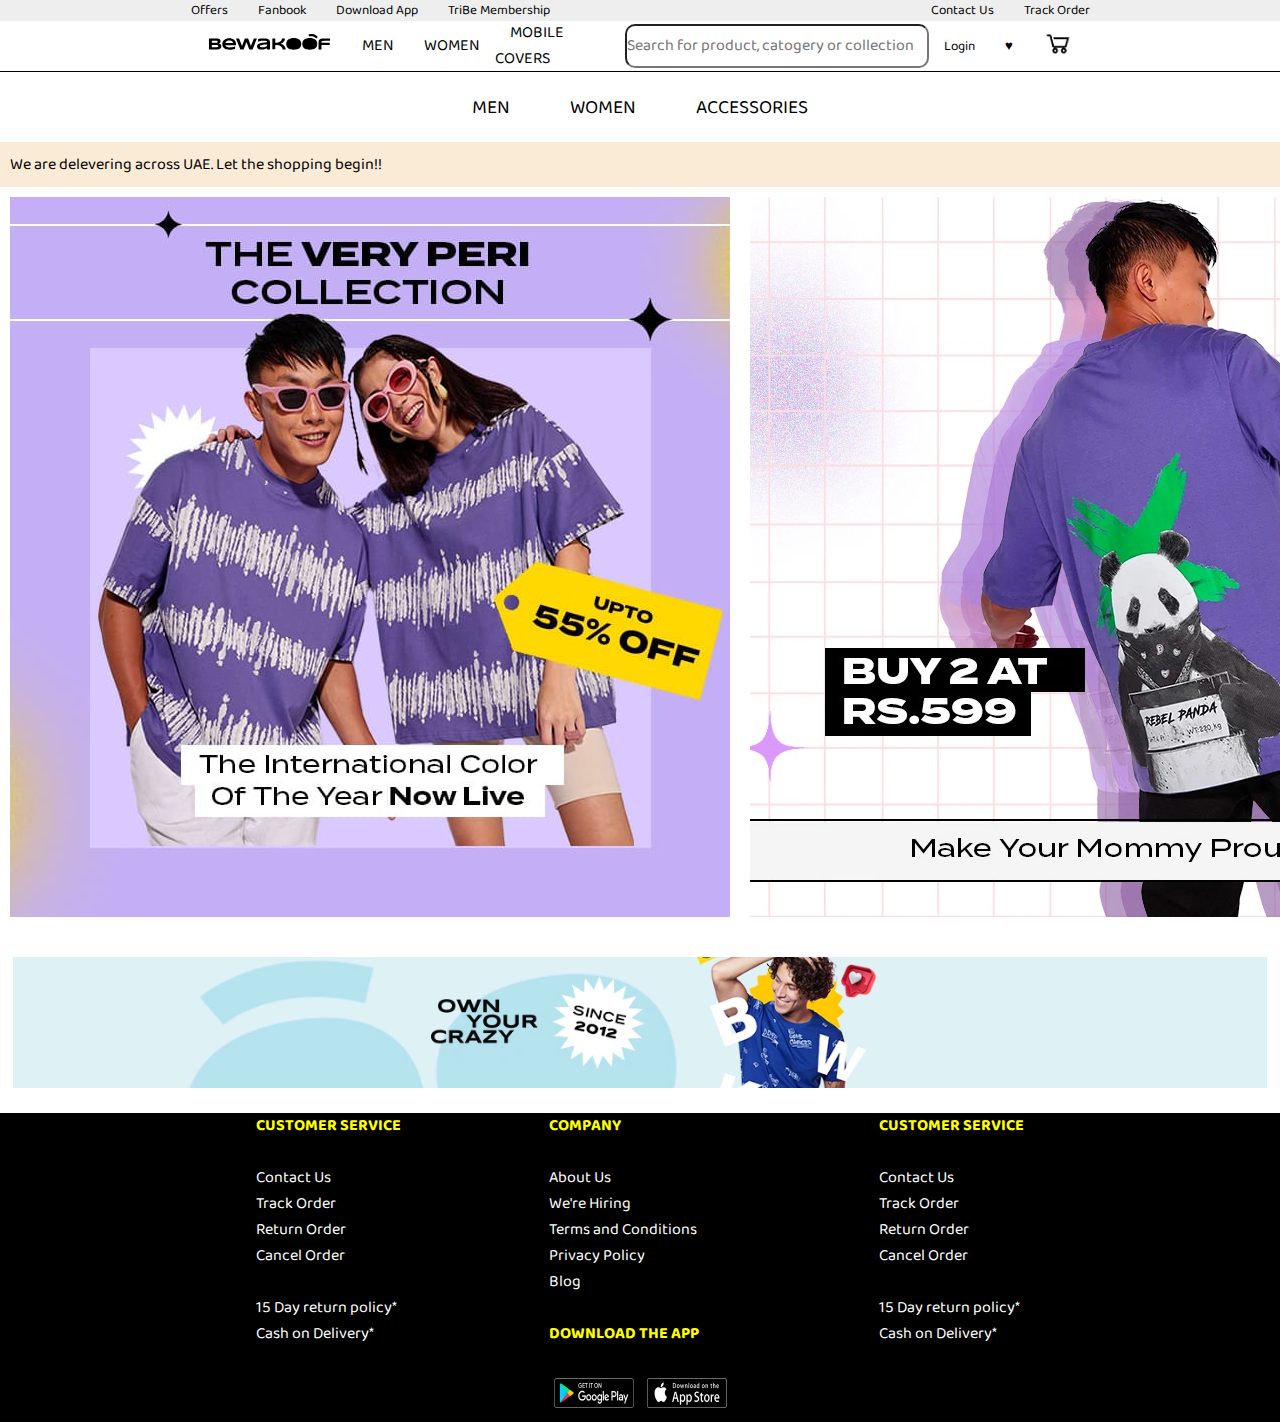
<file: Projects/Bewakoof.com/index.html>
<!DOCTYPE html>
<html lang="en">

<head>
    <meta charset="UTF-8">
    <meta http-equiv="X-UA-Compatible" content="IE=edge">
    <meta name="viewport" content="width=device-width, initial-scale=1.0">
    <title>Bewakoof</title>
    <link rel="stylesheet" href="CSS/style.css" />
    <link rel="stylesheet" href="CSS/utils.css" />

</head>

<body>
    <header>
        <div class="nav1">
            <div class="pulleft">
                <ul>
                    <li><a href="offer.html">Offers</a></li>
                    <li><a href="fanbook.html">Fanbook</a></li>
                    <li><a href="dowloadapp.html"> Download App</a></li>
                    <li><a href="tribe.html">TriBe Membership</a></li>
                </ul>
            </div>
            <div class="pullright">
                <ul>
                    <li><a href="Contact.html">Contact Us</a></li>
                    <li><a href="track.html">Track Order</a></li>
                </ul>
            </div>
        </div>
        <div class="nav2">
            <div class="left1">
                <ul>
                    <li> <a href="index.html"><img src="img/logo.svg" alt="logo"> </a></li>
                    <li> <a href="">MEN</a> </li>
                    <li> <a href="">WOMEN</a> </li>
                    <li> <a href="">MOBILE COVERS</a> </li>
                </ul>
            </div>
            <div class="right2">
                <input type="text" placeholder="Search for product, catogery or collection">
                <ul>
                    <li><a href="login.html">Login</a></li>
                    <li><a href="wishlist.html">&hearts;</a></li>
                    <li id="cart_icon"><a href="cart.html"><img src="img/shopping_cart_icon.png"
                                alt="shopping_cart_icon"></a></li>
                </ul>

            </div>
        </div>
    </header>


    <main>
        <div class="nav3">

            <ul>
                <li> <a href="men.html">MEN</a></li>
                <li> <a href="men.html">WOMEN</a></li>
                <li> <a href="men.html">ACCESSORIES</a></li>
            </ul>
        </div>
        <!-- <div class="hovernav">
            <span>
                <ul>
                    <li>
                        <h4> Top Wear </h4>
                    </li><br>
                    <li>Printed T-Shirts</li>
                    <li>Oversized T-Shirts</li>
                    <li>Plain T-Shirts</li>
                    <li>Fashion T-Shirts</li>
                    <li> Full sleeve T-Shirts</li>
                    <li>Men T-Shirts</li>
                </ul>

            </span>
            <span>
                <ul>
                    <li>
                        <h4>BottomWear</h4>
                    </li><br>
                    <li>Printed T-Shirts</li>
                    <li>Oversized T-Shirts</li>
                    <li>Plain T-Shirts</li>
                    <li>Fashion T-Shirts</li>
                    <li> Full sleeve T-Shirts</li>
                    <li>Men T-Shirts</li>
                </ul>
            </span>
        </div> -->

        <div class="infobar">
            <p>We are delevering across UAE. Let the shopping begin!!</p>
        </div>

        <div class="todaypromo">
            <img src="img/imgtop1.jpg" alt="img1">
            <img src="img/imgtopp2.webp" alt="imgg2">
            <img src="img/imgtop3.jpg" alt="img3">
            <img src="img/imgtop4.jpg" alt="img4">
        </div>

        <div class="strechimg">
            <img src="img/own_yur_crazy.webp" alt="img">
        </div>
    </main>


    <footer>
        <!-- <div id="footer_logo">

            <a href="home.html">
                <h2> Bewakoof</h2>
            </a>
        </div> -->
        <div class="footer_container">

            
            <div class = footer_nav>
                <H4> CUSTOMER SERVICE </H4><br>
                <li><a href="contact.html">Contact Us</a></li>
                <li><a href="track.html">Track Order</a></li>
                <li><a href="track.html">Return Order</a></li>
                <li><a href="track.html">Cancel Order</a></li><br>
                <li><a href="track.html">15 Day return policy*</a></li>
                <li><a href="track.html">Cash on Delivery*</a></li>
                
            </div>
            <div class="footer_nav">
                <H4> COMPANY</H4><br>
                <li><a href="contact.html">About Us</a></li>
                <li><a href="track.html">We're Hiring</a></li>
                <li><a href="track.html">Terms and Conditions</a></li>
                <li><a href="track.html">Privacy Policy</a></li>
                <li><a href="track.html">Blog</a></li><br>
                <h4>DOWNLOAD THE APP</h4><br>
                <a href="https://play.google.com/store"><img src="img/Google_Play_Store_badge_EN.svg.png" alt=""></a>
                <a href="apple/appstore"><img src="img/Download_on_the_App_Store_Badge.svg.png" alt=""></a>
                
            </div>
            <div class = footer_nav>
                <H4> CUSTOMER SERVICE </H4><br>
                <li><a href="contact.html">Contact Us</a></li>
                <li><a href="track.html">Track Order</a></li>
                <li><a href="track.html">Return Order</a></li>
                <li><a href="track.html">Cancel Order</a></li><br>
                <li><a href="track.html">15 Day return policy*</a></li>
                <li><a href="track.html">Cash on Delivery*</a></li>
                
            </div>
            
        </div>
    </footer>
</body>

</html>
</file>
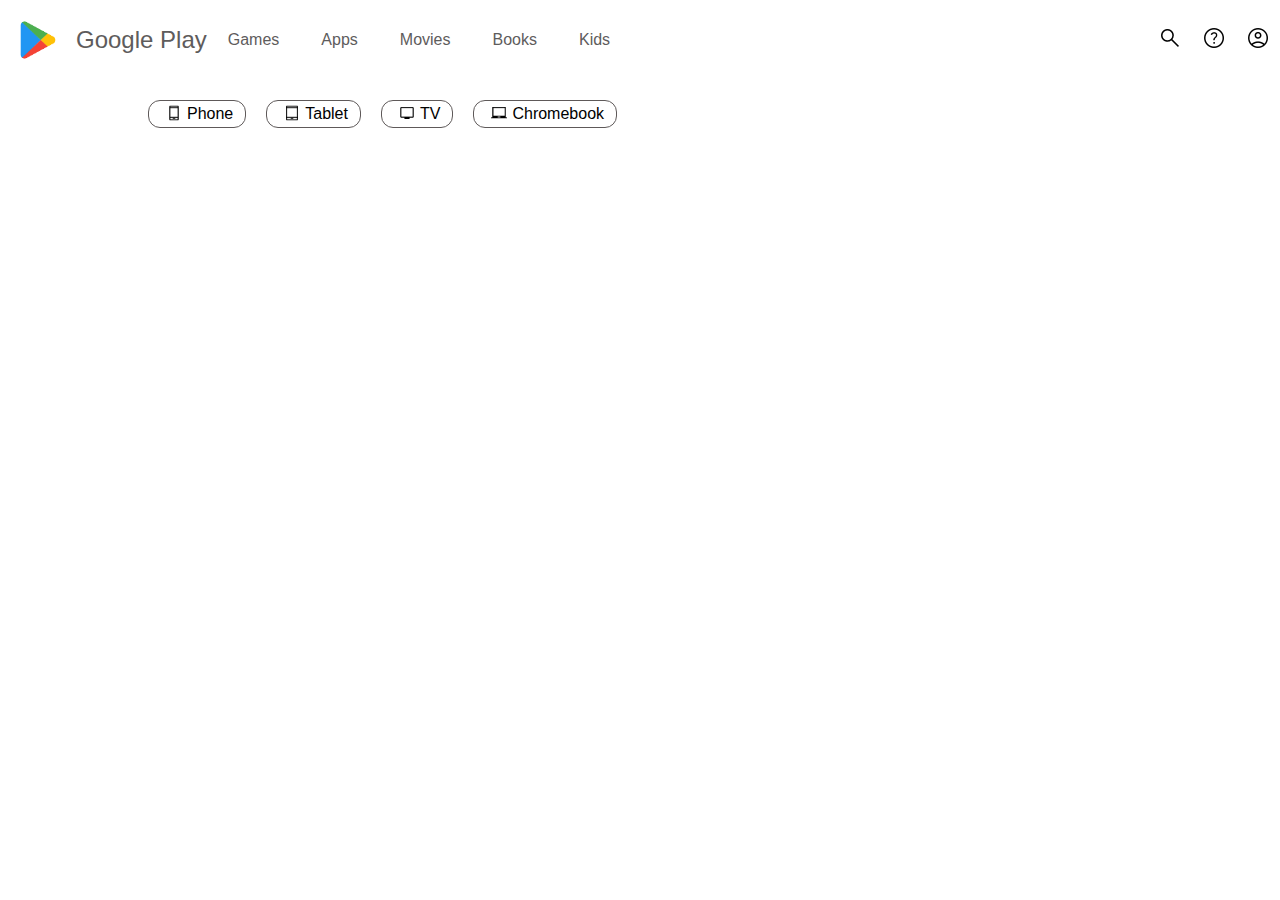
<file: Projects/Google Playstore/index.html>
<!DOCTYPE html>
<html lang="en">

<head>
    <meta charset="UTF-8">
    <meta http-equiv="X-UA-Compatible" content="IE=edge">
    <meta name="viewport" content="width=device-width, initial-scale=1.0">
    <title>Andriod Apps on Google Play</title>
    <link rel="stylesheet" href="css/style.css">
    <link href="https://fonts.googleapis.com/icon?family=Material+Icons" rel="stylesheet">
</head>

<body>
    <header>
        <nav>
            <div class="nav1">

                <div class="navleft">
                    <img src="img/icon.png" alt="logo">
                    <p>Google Play</p>

                    <ul>
                        <li> <a href="games.html">Games</a> </li>
                        <li><a href="games.html">Apps</a></li>
                        <li><a href="games.html">Movies</a></li>
                        <li><a href="games.html">Books</a></li>
                        <li><a href="games.html">Kids</a></li>
                    </ul>
                </div>
                <div class="navright">
                    <a href="search.html"><img src="img/search_FILL0_wght400_GRAD0_opsz48.png" alt=""></a>
                    <a href="search.html"><img src="img/help_FILL0_wght400_GRAD0_opsz48.png" alt=""></a>
                    <a href="search.html"><img src="img/account_circle_FILL0_wght400_GRAD0_opsz48.png" alt=""></a>

                </div>
            </div>
        </nav>

    </header>
    <main>
        <div class="maincontainer">
            <div class="platforms">
                <div class="buttons">

                    <a href="phone.html"> <button type="button"> <img
                                src="img/phone_android_FILL0_wght400_GRAD0_opsz48.png" alt="">Phone</button></a>
                </div>
                <div class="buttons">

                    <a href="phone.html"> <button type="button"> <img
                                src="img/tablet_android_FILL0_wght400_GRAD0_opsz48.png" alt=""> Tablet</button></a>
                </div>
                <div class="buttons">

                    <a href="phone.html"> <button type="button"><img src="img/tv_FILL0_wght400_GRAD0_opsz48.png"
                                alt="">TV</button></a>
                </div>
                <div class="buttons">

                    <a href="phone.html"> <button type="button"> <img
                                src="img/laptop_chromebook_FILL0_wght400_GRAD0_opsz48.png"
                                alt="">Chromebook</button></a>
                </div>

            </div>
        </div>
    </main>

</body>

</html>
</file>
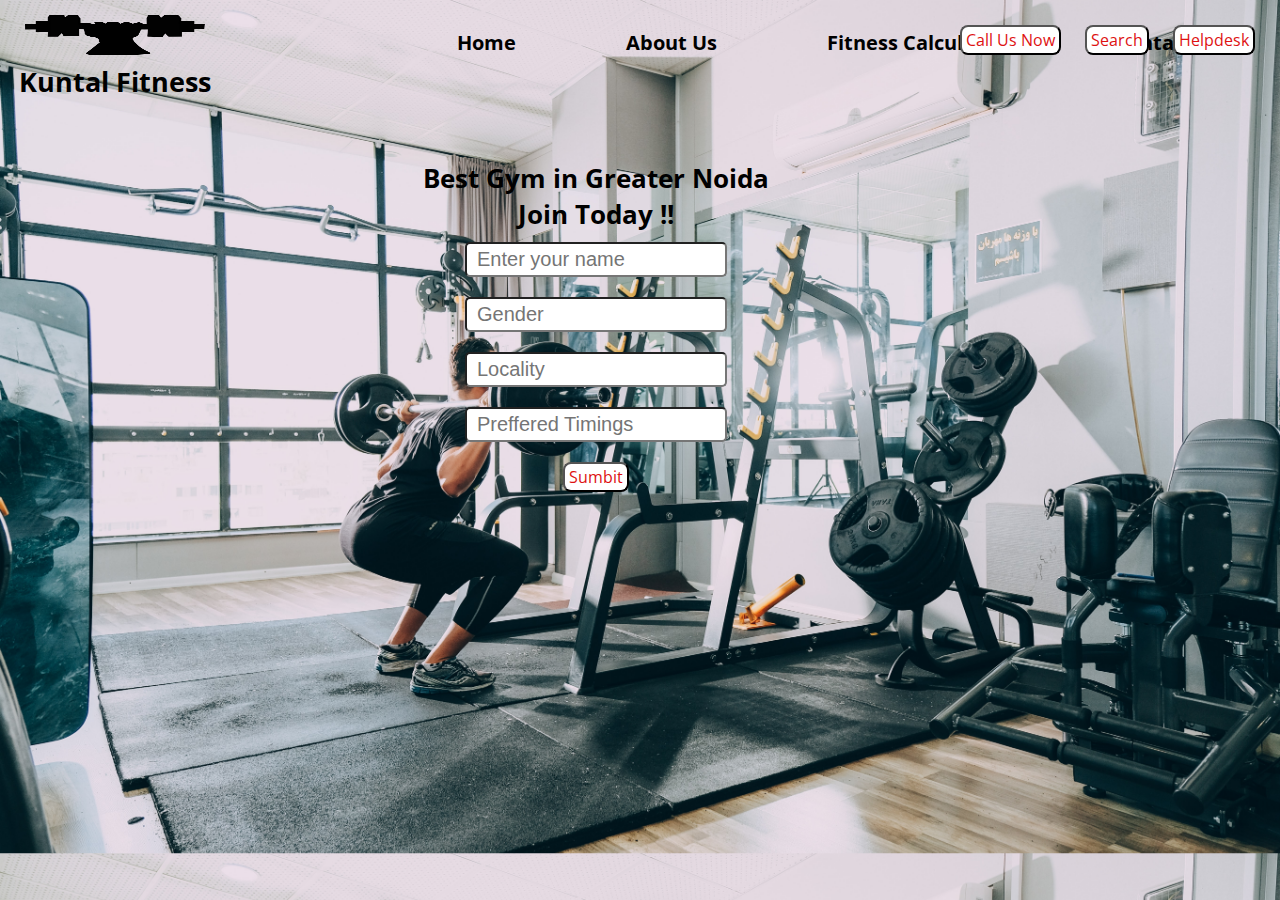
<file: Projects/Gym Website/index.html>
<!DOCTYPE html>
<html lang="en">

<head>
    <meta charset="UTF-8">
    <meta http-equiv="X-UA-Compatible" content="IE=edge">
    <meta name="viewport" content="width=device-width, initial-scale=1.0">
    <title>Kuntal Gym</title>
    <link rel="stylesheet" href="style.css">
    <style>
        @import url('https://fonts.googleapis.com/css2?family=Open+Sans&display=swap');
        </style> 

</head>

<body>
    <header>
        <div class="left">
            <!-- Left box for logo -->
            <img src="img/gym-logo.png" width="180px" height="40px" alt="gym-logo">
            Kuntal Fitness
        </div>
        <div class="center">
            <!-- Center box for nav bar -->
            <div class="navbar">
                <ul> <a href="#"> Home</a> </ul>
                <ul><a href="#"> About Us</a> </ul>
                <ul> <a href="#">Fitness Calculator</a> </ul>
                <ul> <a href="#"> Contact Us </a> </ul>
            </div>
        </div>
        <div class="right">
            <!-- Right nav info -->
            <button class="btn">Call Us Now</button>
            <button class="btn">Search</button>
            <button class="btn">Helpdesk</button>
        </div>
    </header>
    <main>
        <div class="container">
            Best Gym in Greater Noida Join Today !!
           
                <form action="action.php">
                    <div class="form-cont">
                        <input type="text" name="" placeholder="Enter your name">
                    </div>
                    <div class="form-cont">
                        <input type="text" name="" placeholder="Gender">
                    </div>
                    <div class="form-cont">
                        <input type="text" name="" placeholder="Locality">
                    </div>
                    <div class="form-cont">
                        <input type="text" name="" placeholder="Preffered Timings">
                    </div>
            </form>

            <button class="btn">Sumbit</button>
        </div>
    </main>
</body>

</html>
</file>
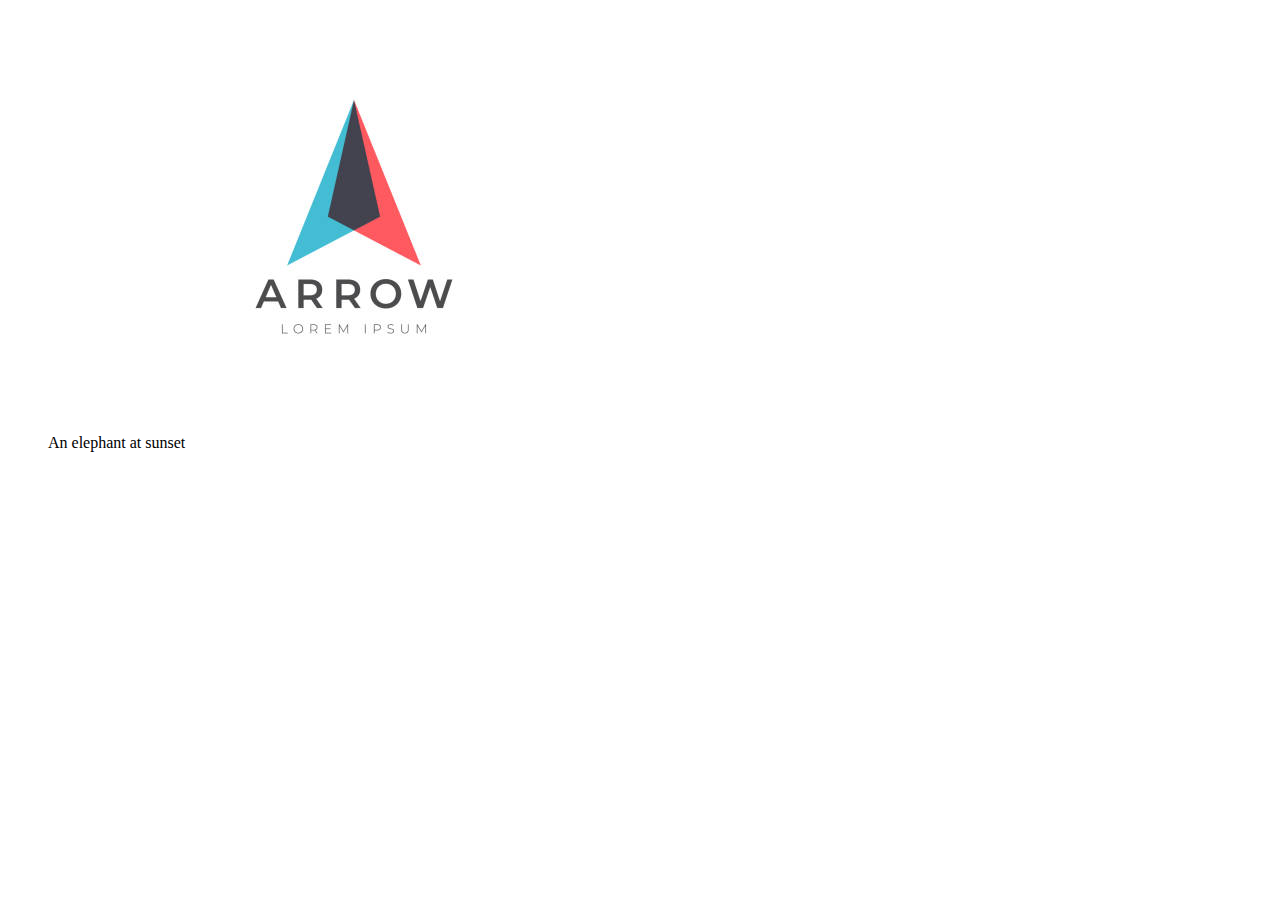
<file: Projects/Lily/rough.html>
<!DOCTYPE html>
<html lang="en">
<head>
    <meta charset="UTF-8">
    <meta http-equiv="X-UA-Compatible" content="IE=edge">
    <meta name="viewport" content="width=device-width, initial-scale=1.0">
    <title>caption</title>
</head>
<body>
    <figure>
        <img src="lgog.jpg"
             alt="Elephant at sunset">
        <figcaption>An elephant at sunset</figcaption>
    </figure>
</body>
</html>
</file>
<file: Projects/Bewakoof.com/CSS/style.css>
@import url('https://fonts.googleapis.com/css2?family=Baloo+Bhai+2&display=swap');


* {
    padding: 0;
    margin: 0;
}




.nav1 {

    display: flex;
    justify-content: space-around;
    background-color: #eee;


}

.nav1 ul {
    display: flex;
    list-style: none;

}


.pulleft ul li a {
    text-decoration: none;
    color: black;
    font-size: smaller;
    font-family: 'Baloo Bhai 2', cursive;
    margin: 0px 15px;
}


.pullright ul li a {
    text-decoration: none;
    color: black;
    font-size: smaller;
    font-family: 'Baloo Bhai 2', cursive;
    margin: 0px 15px;
}


.nav2 {
    display: flex;
    background-color: white;
    margin: auto;
    width: 70vw;
    align-items: center;
    height: 50px;
    justify-content: space-around;
}

.nav2 ul {
    display: flex;
    list-style: none;
    align-items: center;

}

.nav2 ul li a {
    text-decoration: none;
    color: black;
    font-size: medium;
    font-family: 'Baloo Bhai 2', cursive;
    margin: 0px 15px;
}

.nav2 ul li a:hover {
    font-weight: bold;
}



.nav2 ul img {
    width: 125px;
}

.nav2 input {
    height: 40px;
    width: 300px;
    border-radius: 10px;
    font-family: 'Baloo Bhai 2', cursive;
    font-size: medium;
}

.right2 ul li a {
    text-decoration: none;
    color: black;
    font-size: smaller;
    font-family: 'Baloo Bhai 2', cursive;
    margin: 0px 15px;
}

.right2 {
    display: flex;
    align-items: center;
}

#cart_icon img{
    height: 30px;
    width: 30px;
}

.nav3 ul{
    display: flex;
    background-color: rgb(255, 255, 255);
    height: 70px;  
}


.nav3{
    border-top: 0.5px solid black;
    display: flex;
    justify-content: center;
    
}

.nav3 ul {
    align-items: center;
    font-family: 'Baloo Bhai 2', cursive;
    font-size:larger;
   
}

.nav3 ul li{
    margin: 0px 30px 0px 30px;
    text-decoration: none;
    list-style: none;
    
}


.nav3 ul li a:hover {
    font-weight: bold;

}


.nav3 ul li a{
    text-decoration: none;
    color: black;
}

.infobar{
    background-color:antiquewhite;
    font-family: 'Baloo Bhai 2', cursive;
    height: 25px;
    font-weight: 400;
    padding: 10px;
    margin-bottom: 10px;
    overflow: hidden;
}

.infobar p{
    color: black;
    position: relative;
    animation-name: slider;
    animation-duration: 12s;
    animation-direction:normal;
    animation-iteration-count: infinite;
    animation-timing-function:linear;
   
}

@keyframes slider {
    from{
       left: 0vw;
    }

    to{
        left: 100vw
    }
    
}

.todaypromo{
    display: flex;
    overflow: hidden;
}

.todaypromo img{
    /* display: flexs; */
    position: relative;
    margin: 0px 10px 10px 10px;
    height: 80vh;
    width: 60vw;
    animation-name: promo_slider;
    animation-duration: 10s;
    animation-timing-function: ease-in;
    animation-iteration-count: infinite;
    animation-direction: alternate-reverse;

}

@keyframes promo_slider{
    from{ right: 0px;

    }

    to{
        right: 970px;
    }
    
}

.strechimg{
    margin-top: 30px;
    margin-bottom: 25px;
    display: flex;
    justify-content: center;
}

.strechimg img{
    width: 98vw;
}

.hovernav{
    display: flex;
    font-family: 'Baloo Bhai 2', cursive;
    z-index: 999;
    visibility: hidden;
}
.hovernav span{
    margin: 20px;
}

.hovernav ul{
    list-style: none;
}

footer{
    background-color: black;
}

.footer_container{
    background-color: black;
    color: white;
    display: flex;
    justify-content: space-between;
    font-family: 'Baloo Bhai 2', cursive;
    width: 60vw;
    margin: auto;
}

#footer_logo{
    display: block;
}

#footer_logo h2 {   
    text-decoration: none;
    color: yellow;
}


.footer_nav h4{
    color: yellow;
}

.footer_nav li a{
text-decoration:none ;
color: white;
}

.footer_nav li{
    list-style: none;
}

.footer_nav img{
    width: 80px;
    height: 30px;
    padding: 5px;
}
</file>
<file: Projects/Bewakoof.com/CSS/utils.css>

</file>
<file: Projects/Google Playstore/css/style.css>
@import url('https://fonts.googleapis.com/css2?family=Baloo+Bhai+2&display=swap');

.material-icons {
    font-family: 'Material Icons';
    font-weight: normal;
    font-style: normal;
    font-size: 24px;  /* Preferred icon size */
    display: inline-block;
    line-height: 1;
    text-transform: none;
    letter-spacing: normal;
    word-wrap: normal;
    white-space: nowrap;
    direction: ltr;}


*{
    padding: 0;
    margin: 0;
}
.nav1 {
    background-color:white;
    height: 80px;
    display: flex;
    justify-content: space-between;
    align-items: center;

}

.navleft{
    display: flex;
    align-items: center;
}

.navleft img {
    height: 74px;
    width: 76px;
}

.navleft p{
    color: rgb(94, 92, 92);
    font-size: 24px;
    font-family: 'Gill Sans', 'Gill Sans MT', Calibri, 'Trebuchet MS', sans-serif;
}

.navleft ul li{
    color: grey;
    list-style: none;
    font-family: 'Gill Sans', 'Gill Sans MT', Calibri, 'Trebuchet MS', sans-serif;
    margin: 16px;
    padding: 5px;
}

.navleft ul{
    display: flex;
}

.navleft a{
    text-decoration: none;
    color: rgb(94, 92, 92);
}

.navleft a:hover{
   color: black;
}

.navright{
    display: flex;

}

.navright  img{
height: 24px;
width:  24px;
margin: 10px;
}

.maincontainer{
    width: 80vw;
    margin: auto;
}

.platforms{
    display: flex;
    margin: 10px;
}

.buttons{
    margin: 10px;
    align-items: center;
}

.buttons img{
    margin: 0px 5px 0px 5px;
    height: 16px;
    width: 16px;
    
}

.platforms button{

    display: flex;
    background-color: white;
    border-radius: 12px;
    padding: 4px 12px;
    border: 0.2px  solid rgb(94, 89, 89) ;
    box-sizing: border-box;
    outline: none;
    font-size: 16px;
    width:fit-content;
    font-family: 'Gill Sans', 'Gill Sans MT', Calibri, 'Trebuchet MS', sans-serif;
}

.platforms .buttons a{
    text-decoration: none;
}
</file>
<file: Projects/Gym Website/style.css>
* {
    padding: 0;
    margin: 0;

}

body {
    background-image: url(img/sam-moghadam-khamseh-Z4Q9KHw9ofE-unsplash.jpg);
    background-size: cover;
    height: 600px;
}


.left {
    /* border: 2px solid red; */
    display: inline-block;
    height: 80px;
    width: 200px;
    text-align: center;
    font-size: 27px;
    font-weight: bolder;
    color: black;
    font-family: 'Open Sans', sans-serif;
    margin: 15px;
}

.center {
    font-family: 'Open Sans', sans-serif;
    
    position: absolute;
    top: 0px;
    left: 389px;
    /* border: 2px solid blue; */
    height: 50px;
    width: 900px;
    display: inline;
    margin: 15px;
}

.right {
    margin: 15px;
    position: absolute;
    top: 0px;
    right: 0px;
    /* border: 2px solid green; */
}

.navbar ul a {
    font-weight: bolder;
    text-decoration: none;
    color: rgb(0, 0, 0);

}

.navbar ul a:hover,
.navbar ul a:active {
    text-decoration: underline;
    color: rgb(204, 255, 0);
}

.navbar ul {
    display: inline-block;
    padding: 14px 53px;
    font-size: 20px;
    color: antiquewhite;
}

.btn {
    font-family: 'Open Sans', sans-serif;
    font-size: 16px;
    padding: 2px 4px;
    background-color: white;
    color: rgb(222, 18, 18);
    margin: 10px;
    border-radius: 8px;
}

.btn:hover {
    background-color: green;

}


.container {
    left: 404px;
    top: 160px;
    position: absolute;
    height: 300px;
    width: 30%;
    /* border: 2px solid wheat; */
    text-align: center;
    font-size: 26px;
    font-weight: bolder;
    font-family: 'Open Sans', sans-serif;

}

.form-cont {
    margin: auto;
}

.form-cont input {
    color: black;
    padding: 4px 10px;
    margin: 10px 20px;
    border-radius: 5px;
    font-size: 20px;
    width: 238px;
}
</file>
